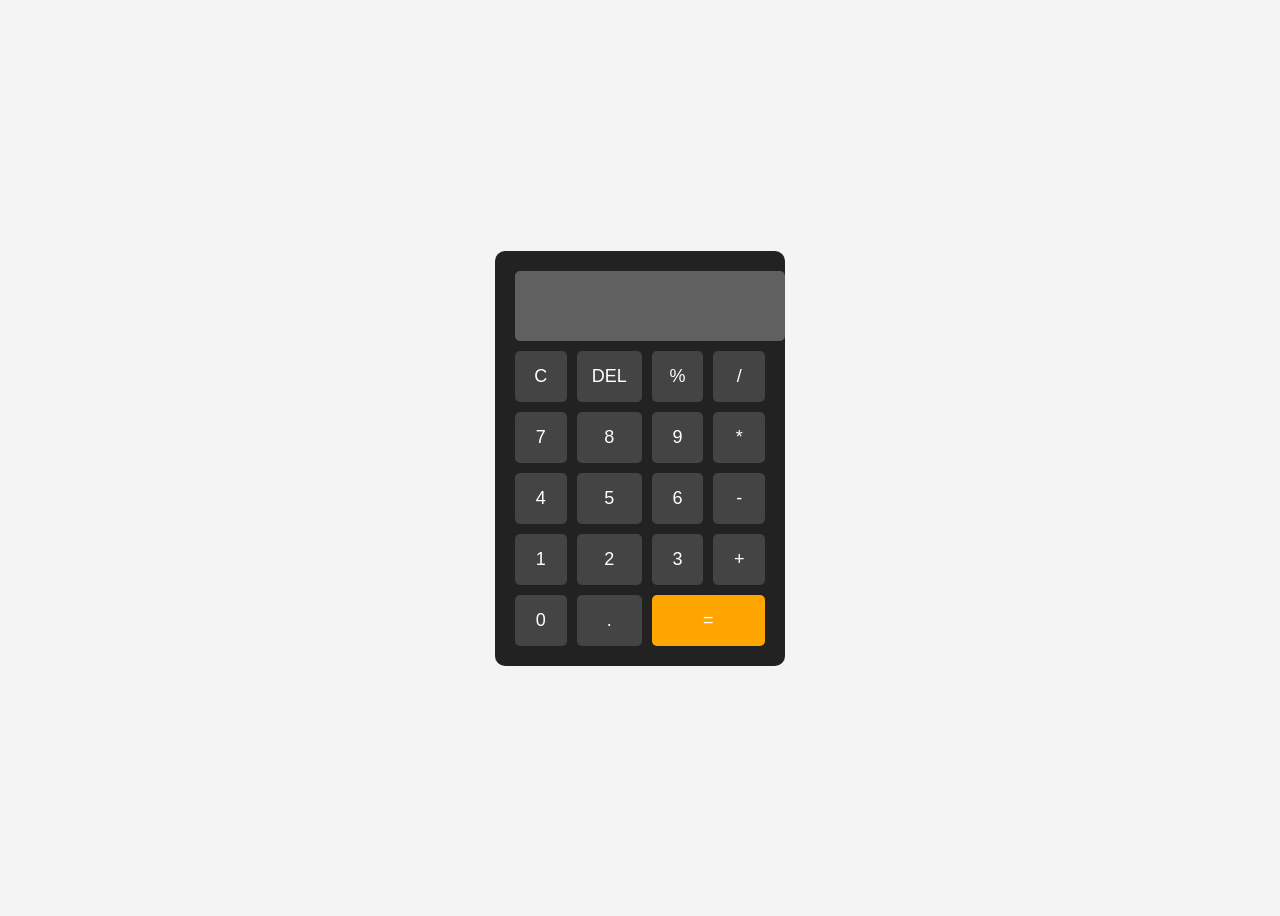
<file: Task1/index.html>
<!DOCTYPE html>
<html lang="en">
<head>
    <meta charset="UTF-8">
    <title>Calculator</title>
    <link rel="stylesheet" href="style.css">
</head>
<body>

<div class="calculator">

    <input type="text" id="display" disabled>

    <div class="buttons">
        <button onclick="clearDisplay()">C</button>
        <button onclick="deleteLast()">DEL</button>
        <button onclick="appendValue('%')">%</button>
        <button onclick="appendValue('/')">/</button>

        <button onclick="appendValue('7')">7</button>
        <button onclick="appendValue('8')">8</button>
        <button onclick="appendValue('9')">9</button>
        <button onclick="appendValue('*')">*</button>

        <button onclick="appendValue('4')">4</button>
        <button onclick="appendValue('5')">5</button>
        <button onclick="appendValue('6')">6</button>
        <button onclick="appendValue('-')">-</button>

        <button onclick="appendValue('1')">1</button>
        <button onclick="appendValue('2')">2</button>
        <button onclick="appendValue('3')">3</button>
        <button onclick="appendValue('+')">+</button>

        <button onclick="appendValue('0')">0</button>
        <button onclick="appendValue('.')">.</button>
        <button class="equal" onclick="calculate()">=</button>
    </div>

</div>

<script src="script.js"></script>

</body>
</html>
</file>
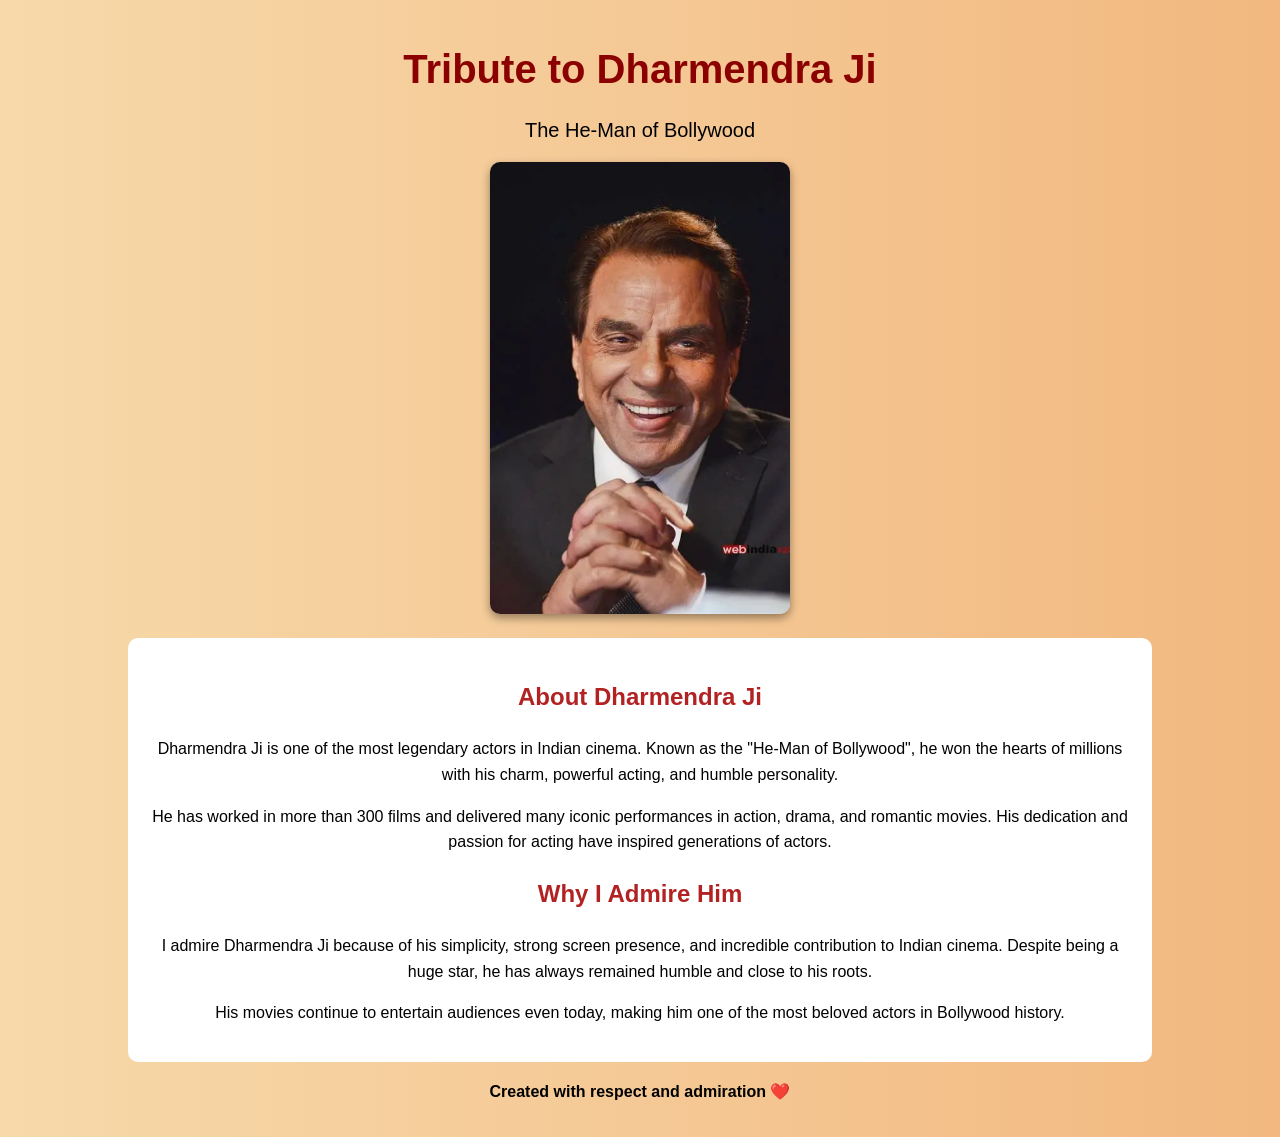
<file: Task2/index.html>
<!DOCTYPE html>
<html lang="en">
<head>
<meta charset="UTF-8">
<title>Tribute to Dharmendra Ji</title>
<link rel="stylesheet" href="style.css">
</head>

<body>

<div class="container">

    <h1>Tribute to Dharmendra Ji</h1>
    <p class="subtitle">The He-Man of Bollywood</p>

    <div class="image-section">
        <img src="dhramendra.webp" alt="Dharmendra">
    </div>

    <div class="content">

        <h2>About Dharmendra Ji</h2>
        <p>
            Dharmendra Ji is one of the most legendary actors in Indian cinema.
            Known as the "He-Man of Bollywood", he won the hearts of millions
            with his charm, powerful acting, and humble personality.
        </p>

        <p>
            He has worked in more than 300 films and delivered many iconic
            performances in action, drama, and romantic movies. His dedication
            and passion for acting have inspired generations of actors.
        </p>

        <h2>Why I Admire Him</h2>

        <p>
            I admire Dharmendra Ji because of his simplicity, strong screen
            presence, and incredible contribution to Indian cinema.
            Despite being a huge star, he has always remained humble
            and close to his roots.
        </p>

        <p>
            His movies continue to entertain audiences even today,
            making him one of the most beloved actors in Bollywood history.
        </p>

    </div>

    <footer>
        <p>Created with respect and admiration ❤️</p>
    </footer>

</div>

</body>
</html>
</file>
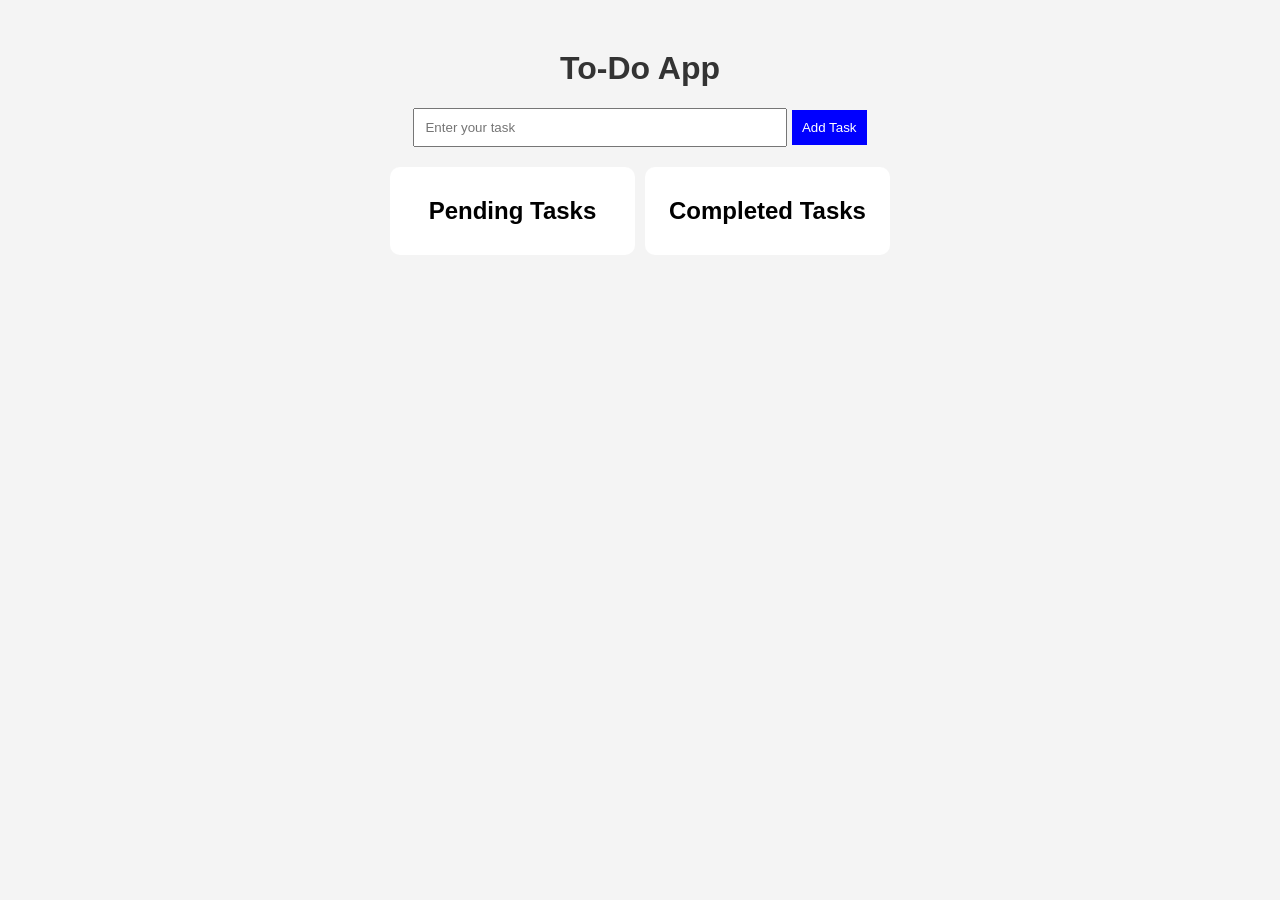
<file: Task3/index.html>
<!DOCTYPE html>
<html lang="en">
<head>
    <meta charset="UTF-8">
    <title>To-Do App</title>
    <link rel="stylesheet" href="style.css">
</head>
<body>

<div class="container">
    <h1>To-Do App</h1>

    <div class="input-section">
        <input type="text" id="taskInput" placeholder="Enter your task">
        <button onclick="addTask()">Add Task</button>
    </div>

    <div class="tasks">
        <div class="task-section">
            <h2>Pending Tasks</h2>
            <ul id="pendingList"></ul>
        </div>

        <div class="task-section">
            <h2>Completed Tasks</h2>
            <ul id="completedList"></ul>
        </div>
    </div>
</div>

<script src="script.js"></script>
</body>
</html>
</file>
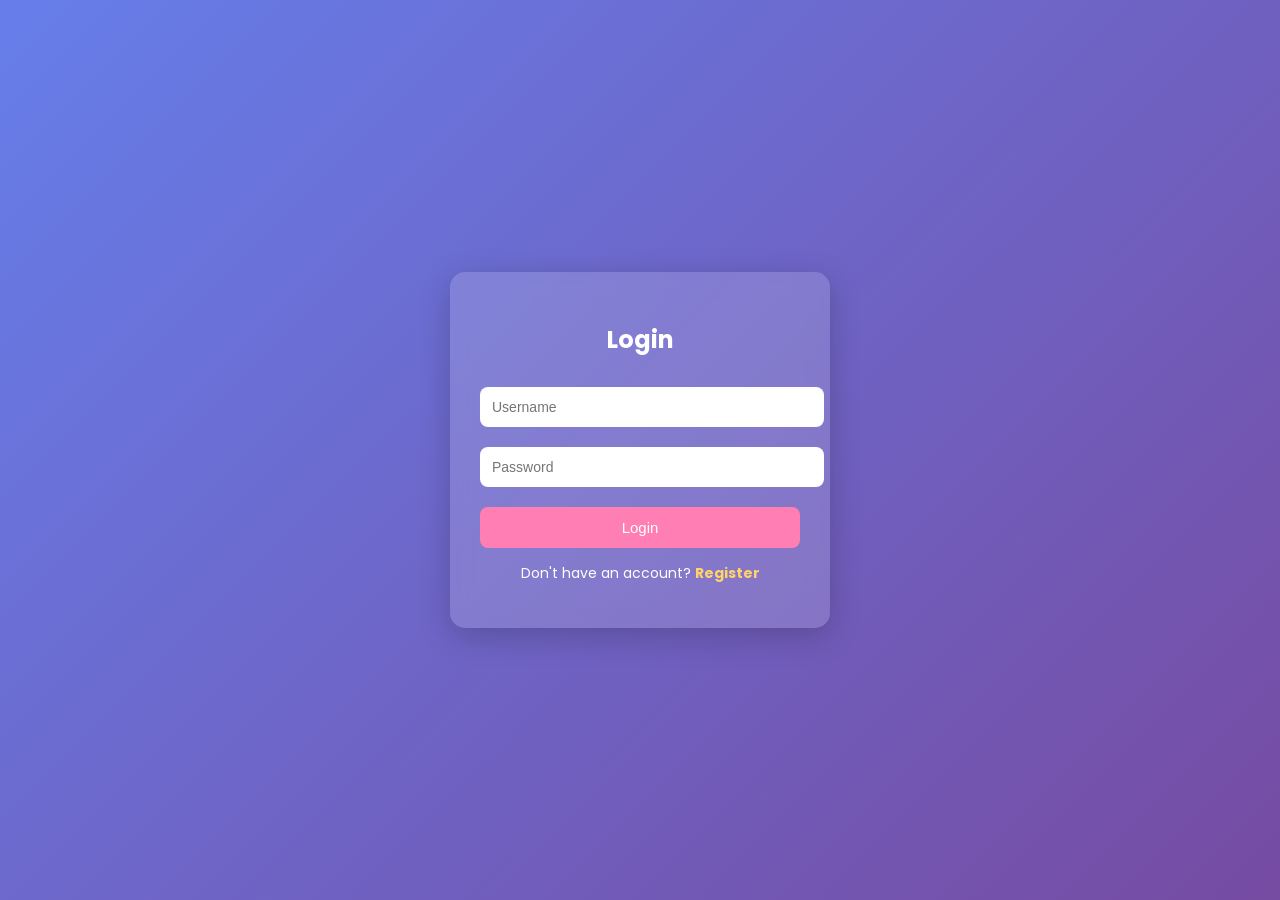
<file: Task4/index.html>
<!DOCTYPE html>
<html>
<head>
    <title>Login</title>
    <link rel="stylesheet" href="style.css">
    <link href="https://fonts.googleapis.com/css2?family=Poppins:wght@300;500;600&display=swap" rel="stylesheet">
</head>
<body>

<div class="container">
    <h2>Login</h2>
    <input type="text" id="loginUser" placeholder="Username">
    <input type="password" id="loginPass" placeholder="Password">
    <button onclick="login()">Login</button>

    <p>Don't have an account? <a href="register.html">Register</a></p>
</div>

<script src="script.js"></script>
</body>
</html>
</file>
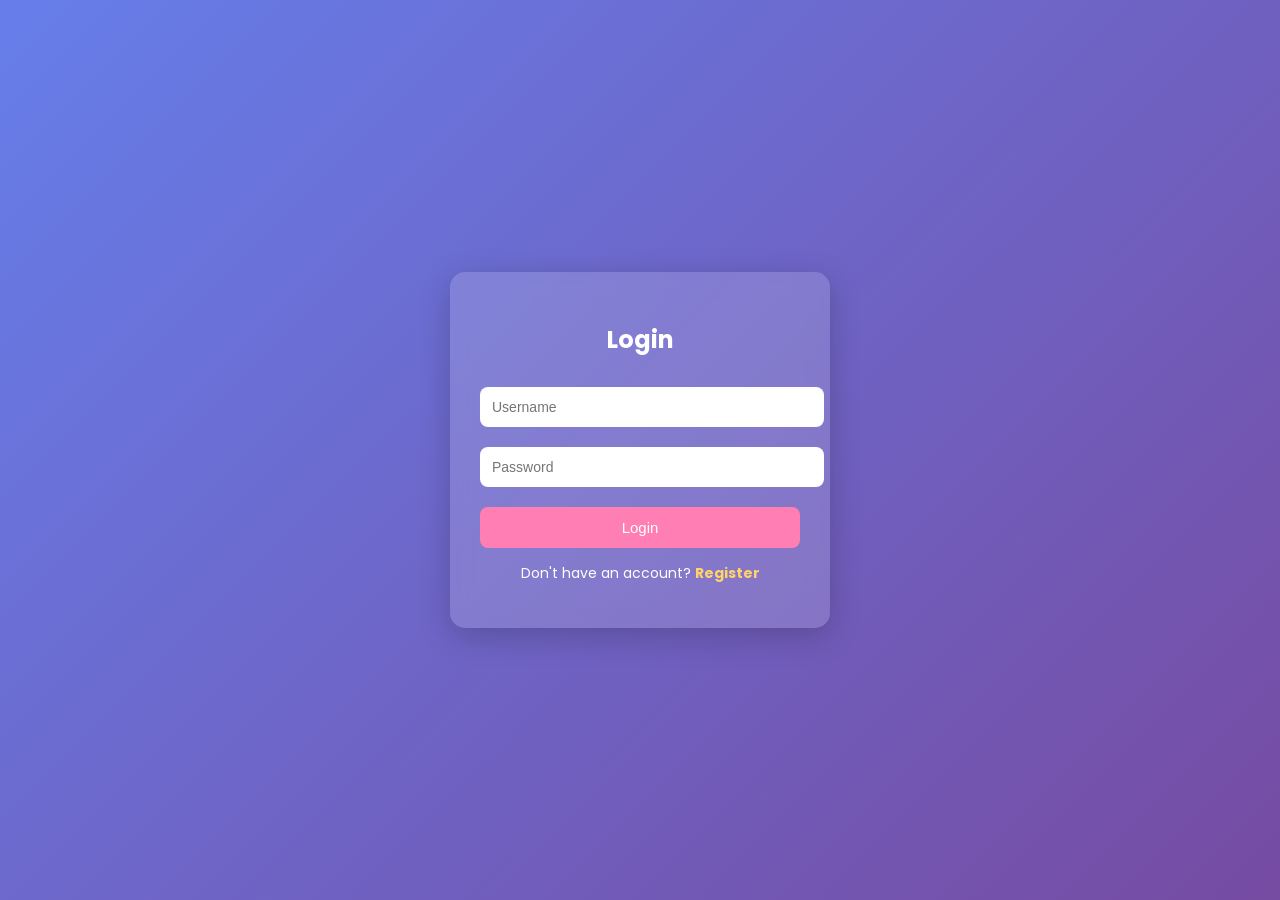
<file: Task4/dashboard.html>
<!DOCTYPE html>
<html>
<head>
    <title>Dashboard</title>
    <link rel="stylesheet" href="style.css">
</head>
<body onload="checkAuth()">

<div class="container">
    <h2>Welcome to Dashboard</h2>
    <p id="welcomeText"></p>
    <button onclick="logout()">Logout</button>
</div>

<script src="script.js"></script>
</body>
</html>
</file>
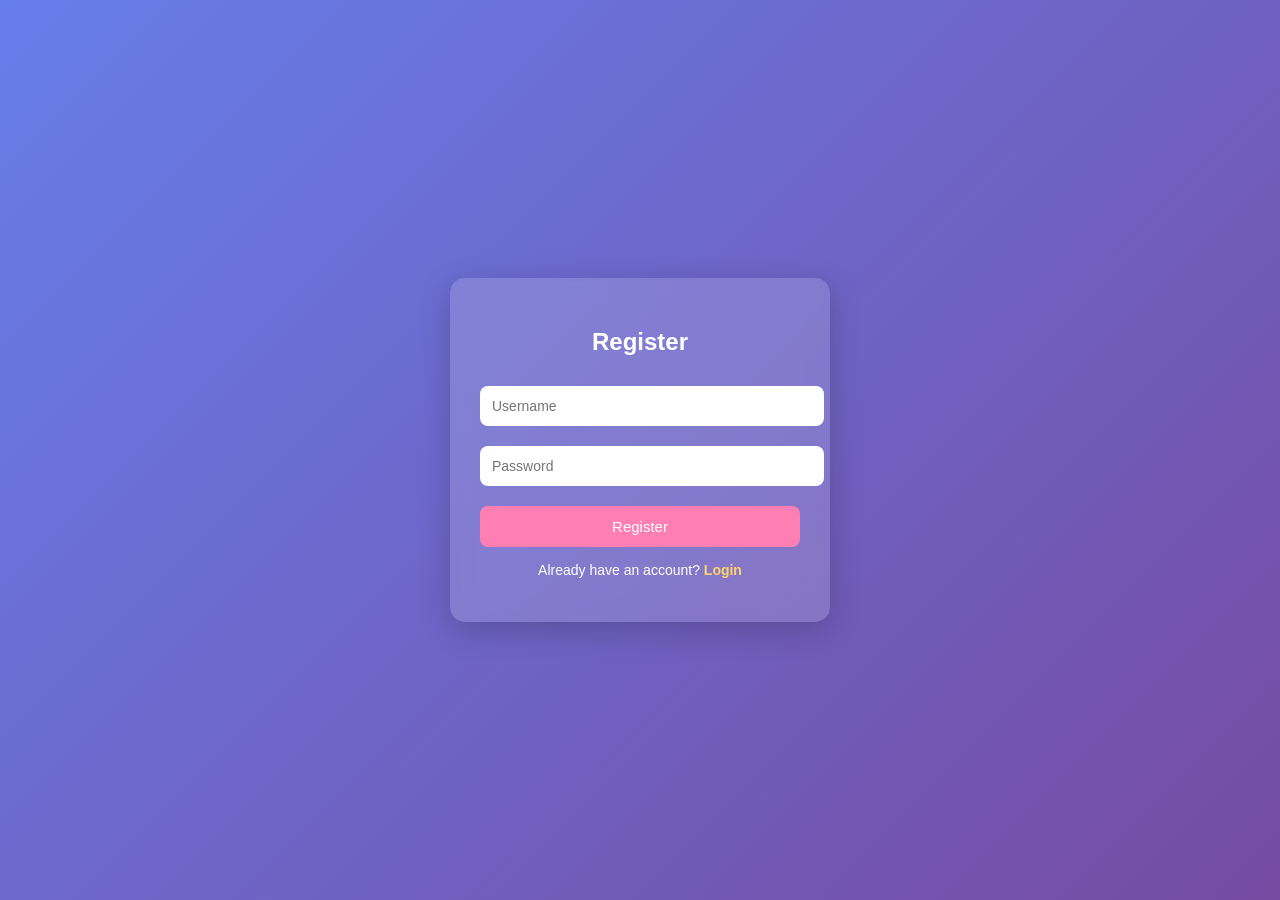
<file: Task4/register.html>
<!DOCTYPE html>
<html>
<head>
    <title>Register</title>
    <link rel="stylesheet" href="style.css">
</head>
<body>

<div class="container">
    <h2>Register</h2>
    <input type="text" id="regUser" placeholder="Username">
    <input type="password" id="regPass" placeholder="Password">
    <button onclick="register()">Register</button>

    <p>Already have an account? <a href="index.html">Login</a></p>
</div>

<script src="script.js"></script>
</body>
</html>
</file>
<file: Task1/style.css>
body{
    display:flex;
    justify-content:center;
    align-items:center;
    height:100vh;
    background:#f4f4f4;
    font-family:Arial;
}

.calculator{
    background:#222;
    padding:20px;
    border-radius:10px;
    width:250px;
}

#display{
    width:100%;
    height:50px;
    color: #f4f4f4;
    margin-bottom:10px;
    font-size:20px;
    text-align:right;
    padding:10px;
    border:none;
    border-radius:5px;
}

.buttons{
    display:grid;
    grid-template-columns:repeat(4,1fr);
    gap:10px;
}

button{
    padding:15px;
    font-size:18px;
    border:none;
    border-radius:5px;
    background:#444;
    color:white;
    cursor:pointer;
}

button:hover{
    background:#666;
}

.equal{
    grid-column:span 2;
    background:orange;
}
</file>
<file: Task2/style.css>
body{
    margin:0;
    font-family: Arial, sans-serif;
    background: linear-gradient(to right, #f7d9aa, #f2b880);
}

.container{
    width:80%;
    margin:auto;
    text-align:center;
    padding:20px;
}

h1{
    font-size:40px;
    color:#8b0000;
}

.subtitle{
    font-size:20px;
    margin-bottom:20px;
}

.image-section img{
    width:300px;
    border-radius:10px;
    box-shadow:0 4px 10px rgba(0,0,0,0.4);
}

.content{
    background:white;
    padding:20px;
    margin-top:20px;
    border-radius:10px;
    line-height:1.6;
}

h2{
    color:#b22222;
}

footer{
    margin-top:20px;
    font-weight:bold;
}
</file>
<file: Task3/style.css>
body {
    font-family: Arial, sans-serif;
    background: #f4f4f4;
}

.container {
    width: 500px;
    margin: auto;
    margin-top: 50px;
    text-align: center;
}

h1 {
    color: #333;
}

.input-section {
    margin-bottom: 20px;
}

input {
    padding: 10px;
    width: 70%;
}

button {
    padding: 10px;
    background: blue;
    color: white;
    border: none;
    cursor: pointer;
}

.tasks {
    display: flex;
    justify-content: space-between;
}

.task-section {
    width: 45%;
    background: white;
    padding: 10px;
    border-radius: 10px;
}

li {
    list-style: none;
    background: #eee;
    margin: 10px 0;
    padding: 10px;
    text-align: left;
    border-radius: 5px;
}

.completed {
    text-decoration: line-through;
    background: #c8f7c5;
}

.task-buttons button {
    margin-right: 5px;
    font-size: 12px;
}
</file>
<file: Task4/style.css>
body {
    margin: 0;
    padding: 0;
    font-family: 'Poppins', sans-serif;
    background: linear-gradient(135deg, #667eea, #764ba2);
    height: 100vh;
    display: flex;
    justify-content: center;
    align-items: center;
}

/* Glass Card */
.container {
    width: 320px;
    padding: 30px;
    border-radius: 15px;
    background: rgba(255, 255, 255, 0.15);
    backdrop-filter: blur(10px);
    box-shadow: 0 8px 32px rgba(0,0,0,0.2);
    text-align: center;
    color: white;
}

/* Heading */
h2 {
    margin-bottom: 20px;
}

/* Inputs */
input {
    width: 100%;
    padding: 12px;
    margin: 10px 0;
    border: none;
    border-radius: 8px;
    outline: none;
    font-size: 14px;
}

/* Button */
button {
    width: 100%;
    padding: 12px;
    margin-top: 10px;
    border: none;
    border-radius: 8px;
    background: #ff7eb3;
    color: white;
    font-size: 15px;
    cursor: pointer;
    transition: 0.3s;
}

button:hover {
    background: #ff4f8b;
    transform: scale(1.05);
}

/* Links */
p {
    margin-top: 15px;
    font-size: 14px;
}

a {
    color: #ffd369;
    text-decoration: none;
    font-weight: bold;
}

a:hover {
    text-decoration: underline;
}

/* Dashboard */
#welcomeText {
    margin: 20px 0;
    font-size: 18px;
}
</file>
